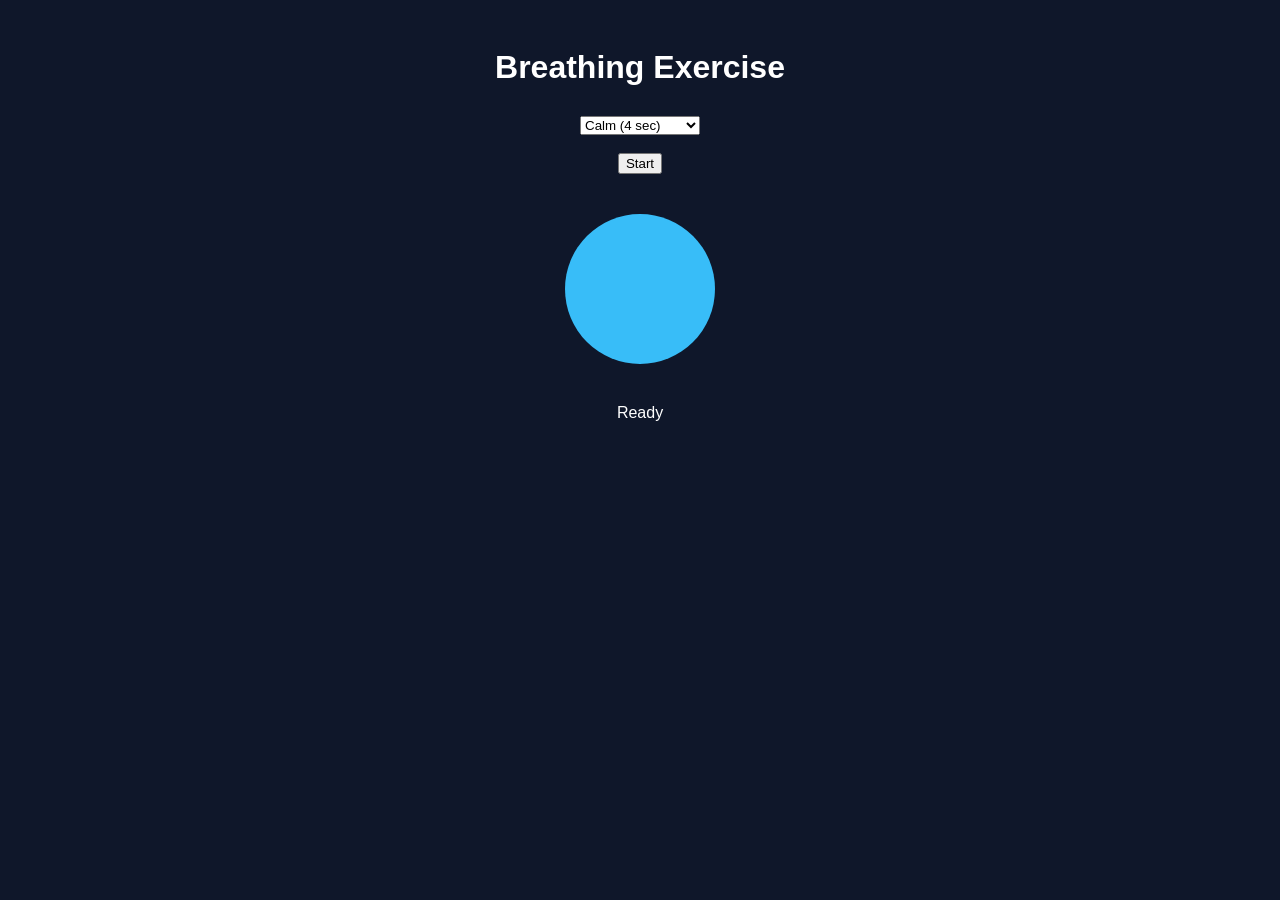
<file: breathing-1.html>
<!DOCTYPE html>
<html>

<head>
<meta name="viewport" content="width=device-width, initial-scale=1.0">

<title>Breathing</title>

<link rel="stylesheet" href="style.css">

<style>

#circle{
width:150px;
height:150px;
border-radius:50%;
background:#38bdf8;
margin:40px auto;
transition:all 4s ease;
}

.big{
transform:scale(1.6);
}

</style>

</head>

<body>

<h1>Breathing Exercise</h1>

<select id="preset">

<option value="4">Calm (4 sec)</option>
<option value="5">Focus (5 sec)</option>
<option value="6">Energize (6 sec)</option>

</select>

<br><br>

<button onclick="startBreathing()">Start</button>

<div id="circle"></div>

<p id="text">Ready</p>

<script>

let circle = document.getElementById("circle")
let text = document.getElementById("text")

function startBreathing(){

let time = document.getElementById("preset").value

text.innerText = "Inhale"

circle.classList.add("big")

setTimeout(()=>{

text.innerText="Exhale"

circle.classList.remove("big")

},time*1000)

}

</script>

</body>

</html>
</file>
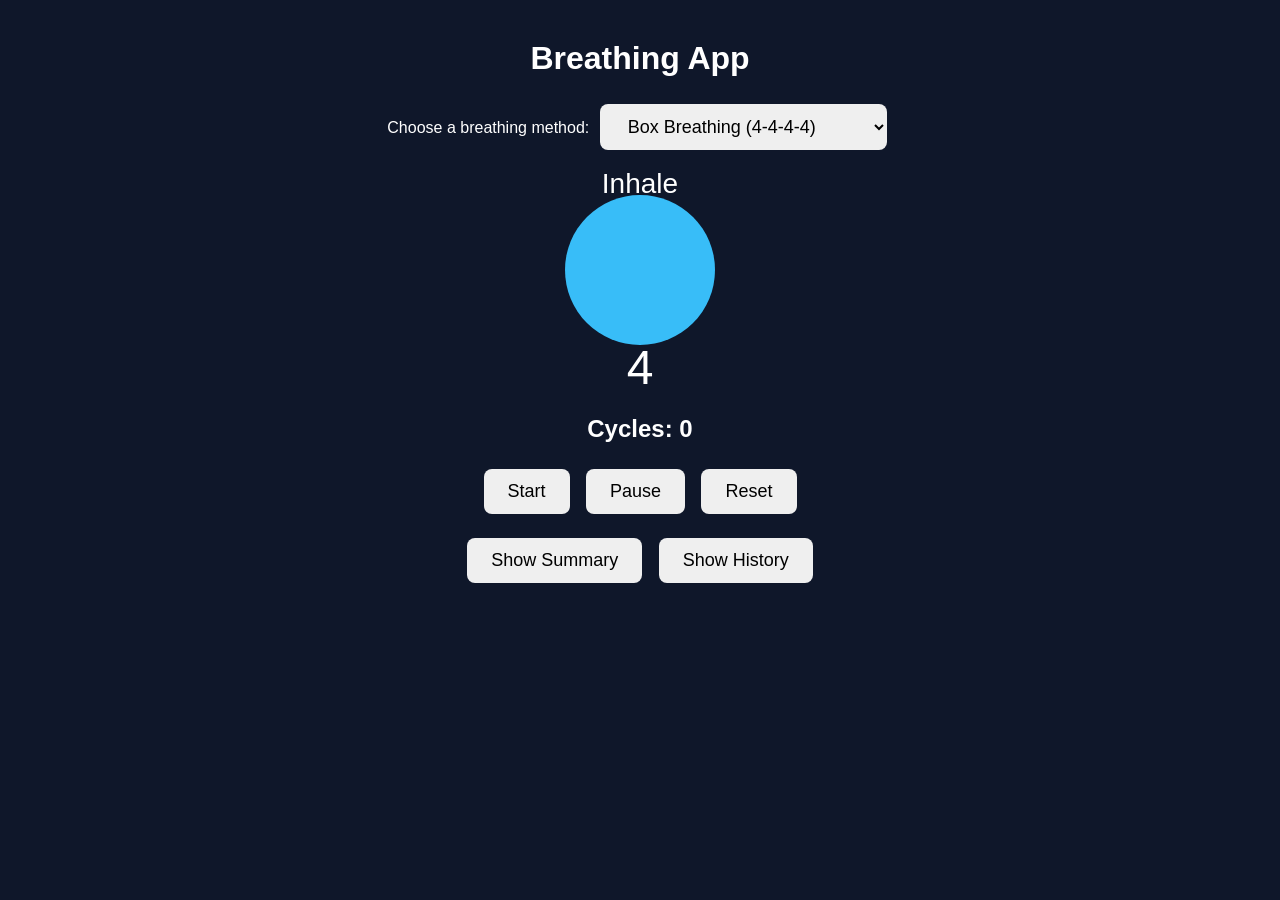
<file: breathing.html>
<!DOCTYPE html>
<html>
<head>
<meta name="viewport" content="width=device-width, initial-scale=1.0">
<title>Breathing App v5</title>
<style>
body{font-family:Arial;text-align:center;background:#0f172a;color:white;margin-top:40px}
#circle{width:100px;height:100px;border-radius:50%;background:#38bdf8;margin:20px auto;transition:all 0.5s linear}
button, select{padding:12px 24px;font-size:18px;margin:6px;border-radius:8px;border:none;cursor:pointer}
#phase{font-size:28px;margin-top:12px}
#timer{font-size:48px;margin:12px}
.panel{margin:20px auto;width:90%;text-align:left;max-width:400px;display:none}
.panel div{background:#1e293b;padding:8px;margin:4px 0;border-radius:6px;font-size:16px}
#panelButtons{margin:12px}
</style>
</head>
<body>

<h1>Breathing App</h1>

<label for="preset">Choose a breathing method:</label>
<select id="preset">
  <option value="box">Box Breathing (4-4-4-4)</option>
  <option value="478">4-7-8 (4-7-8)</option>
  <option value="wimhof">Wim Hof (30 quick breaths)</option>
</select>

<div id="phase">Ready</div>
<div id="circle"></div>
<div id="timer">0</div>
<h2>Cycles: <span id="cycles">0</span></h2>

<button onclick="start()">Start</button>
<button onclick="pause()">Pause</button>
<button onclick="reset()">Reset</button>

<div id="panelButtons">
  <button onclick="togglePanel('summary')">Show Summary</button>
  <button onclick="togglePanel('history')">Show History</button>
</div>

<div id="summary" class="panel"><h3>Session Summary</h3></div>
<div id="history" class="panel"><h3>History</h3></div>

<script>
// Breathing presets
const presets = {
  box: [
    {name:"Inhale",duration:4},
    {name:"Hold",duration:4},
    {name:"Exhale",duration:4},
    {name:"Hold",duration:4}
  ],
  "478": [
    {name:"Inhale",duration:4},
    {name:"Hold",duration:7},
    {name:"Exhale",duration:8}
  ],
  wimhof: [
    {name:"Inhale",duration:1},
    {name:"Exhale",duration:1}
  ]
};

let pattern = presets.box;
let phaseIndex = 0;
let timeLeft = pattern[0].duration;
let cycles = 0;
let timer = null;
let history = JSON.parse(localStorage.getItem("history")||"[]");
let sessionStartTime = null;

// Update UI with resized circle
function updateUI(){
  document.getElementById("phase").innerText = pattern[phaseIndex].name;
  document.getElementById("timer").innerText = timeLeft;
  document.getElementById("cycles").innerText = cycles;
  
  const c = document.getElementById("circle");
  const phase = pattern[phaseIndex].name;

  // Resize circle based on phase
  if(phase === "Inhale") c.style.transform = "scale(1.5)";   // big (~150px)
  else if(phase === "Hold") c.style.transform = "scale(1.2)"; // medium (~120px)
  else if(phase === "Exhale") c.style.transform = "scale(1)"; // small (100px)
}

// Tick
function tick(){
  if(timeLeft > 1) timeLeft--;
  else{
    phaseIndex++;
    if(phaseIndex >= pattern.length){
      phaseIndex=0;
      cycles++;
      if(document.getElementById("preset").value==="wimhof" && cycles>=30){
        pause();
        alert("Wim Hof session complete!");
      }
    }
    timeLeft = pattern[phaseIndex].duration;
  }
  updateUI();
}

// Start, Pause, Reset
function start(){
  if(timer) return;
  if(!sessionStartTime) sessionStartTime = new Date();
  updateUI();
  timer = setInterval(tick,1000);
}

function pause(){
  clearInterval(timer);
  timer = null;
}

function reset(){
  pause();
  if(cycles>0){
    const endTime = new Date();
    const elapsedSec = Math.floor((endTime - sessionStartTime)/1000);
    const lastSession = {
      preset: document.getElementById("preset").value,
      cycles: cycles,
      time: elapsedSec,
      timestamp: endTime.toLocaleTimeString()
    };
    history.push(lastSession);
    localStorage.setItem("history",JSON.stringify(history));
    sessionStartTime=null;
  }

  phaseIndex=0;
  cycles=0;
  timeLeft=pattern[0].duration;
  updateUI();
  updateHistory();
  updateSummary();
}

// Handle preset change
document.getElementById("preset").addEventListener("change",function(){
  pattern = presets[this.value];
  reset();
});

// Update History
function updateHistory(){
  const histDiv = document.getElementById("history");
  histDiv.innerHTML="<h3>History</h3>";
  history.slice().reverse().forEach(s=>{
    const d = document.createElement("div");
    d.innerText=`[${s.timestamp}] ${s.preset} - ${s.cycles} cycles (${formatTime(s.time)})`;
    histDiv.appendChild(d);
  });
}

// Update Summary
function updateSummary(){
  const sumDiv = document.getElementById("summary");
  if(history.length===0){
    sumDiv.innerHTML="<h3>Session Summary</h3><div>No sessions yet</div>";
    return;
  }
  const last = history[history.length-1];
  sumDiv.innerHTML=`<h3>Session Summary</h3>
  <div>Last Preset: ${last.preset}</div>
  <div>Cycles: ${last.cycles}</div>
  <div>Duration: ${formatTime(last.time)}</div>`;
}

// Format seconds
function formatTime(sec){
  const m=Math.floor(sec/60).toString().padStart(2,"0");
  const s=(sec%60).toString().padStart(2,"0");
  return `${m}:${s}`;
}

// Toggle panels
function togglePanel(panel){
  const el = document.getElementById(panel);
  el.style.display = (el.style.display==="none")?"block":"none";
}

updateUI();
updateHistory();
updateSummary();
</script>

</body>
</html>
</file>
<file: style.css>
body{
font-family:Arial;
background:#0f172a;
color:white;
text-align:center;
padding:20px;
}

h1{
margin-bottom:30px;
}

.card{
background:#1e293b;
padding:20px;
margin:15px;
border-radius:12px;
cursor:pointer;
}

.card:hover{
background:#334155;
}
</file>
